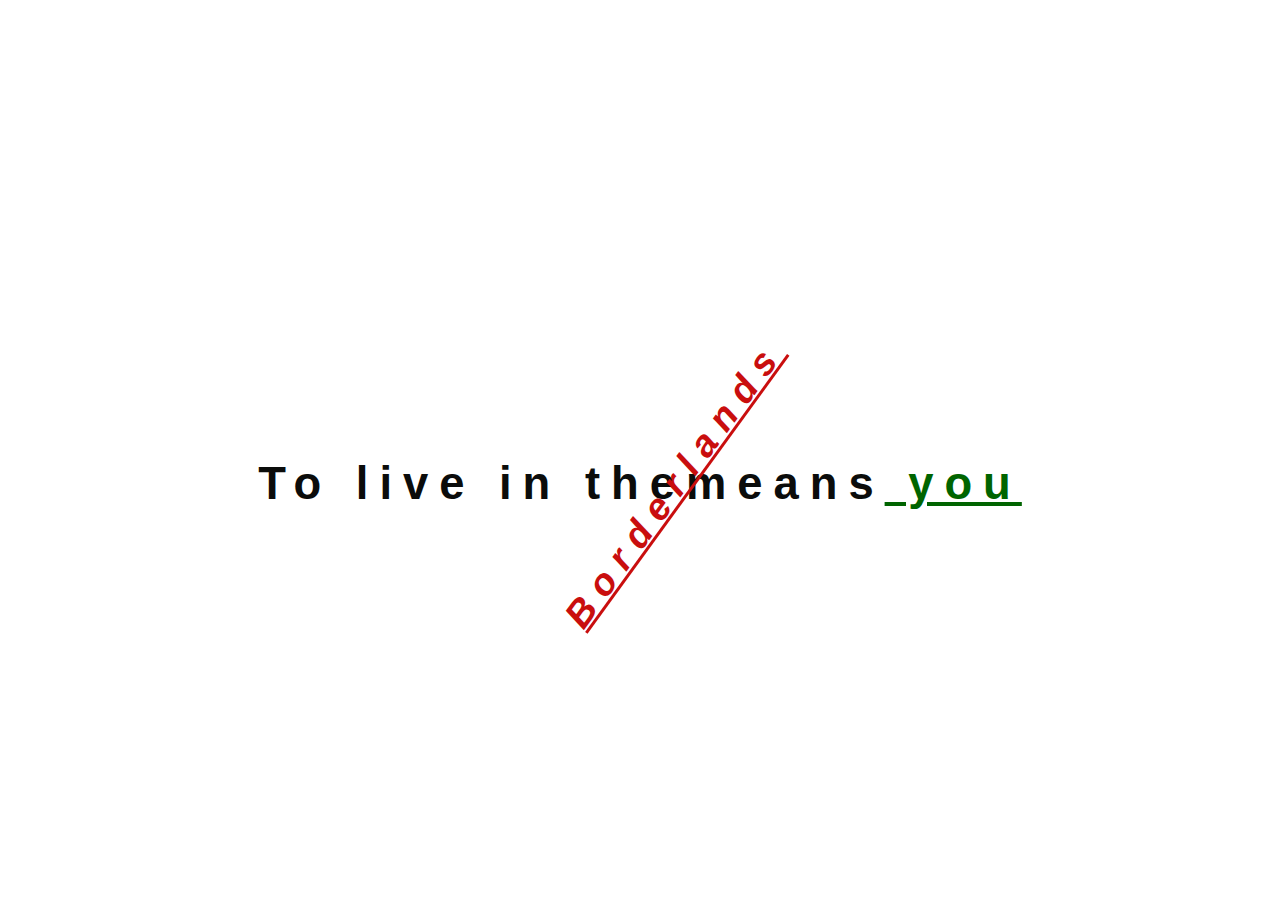
<file: index.html>
<!DOCTYPE html>
<html>
    <head>
        <meta charset="UTF-8">
        <title>Hypertext Concrete Poem Example</title>

        <!--This is a link to the css style sheet where you can make styling rules that will be applied to all pages-->
        <link rel="stylesheet" href="./css/style.css">

    </head>
    <body>

        <div class="centered-wrapper">
            <h1 class="title">
                To live in the<a href="./borderlands" class="Borderlands"> Borderlands </a>means<a href="./fragment" class="you"><strong> you </strong></a>
                </h1>
        </div>

    </body>
</html>
</file>
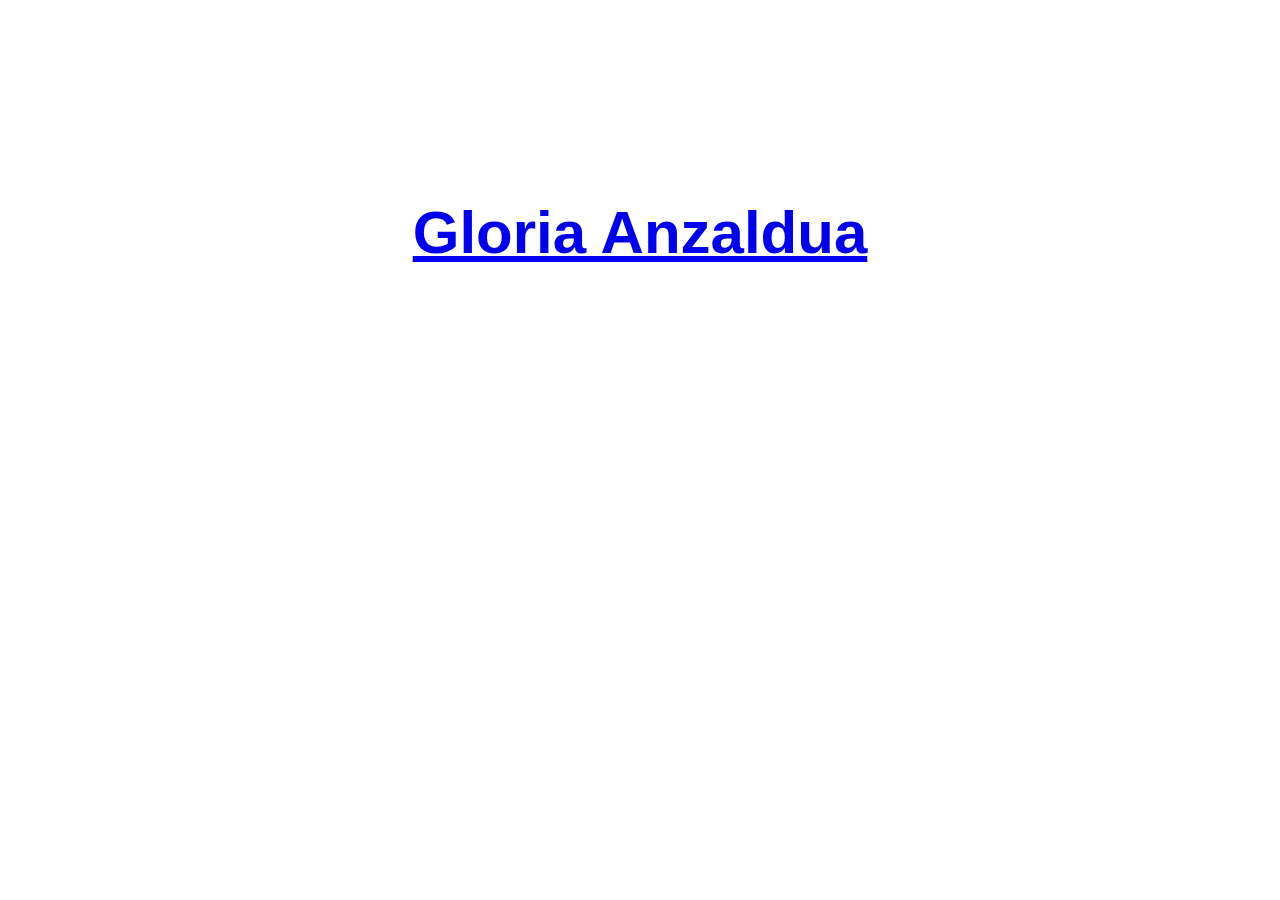
<file: author/index.html>
<!DOCTYPE html>
<html>
    <head>
        <meta charset="UTF-8">
        <title>Hypertext Concrete Poem Example</title>

        <!--This is a link to the css style sheet where you can make styling rules that will be applied to all pages-->
        <link rel="stylesheet" href="../css/style.css">

    </head>
    <body>

        <div class="centered-wrapper">
            <h1>
                <a href="../index.html"> Gloria Anzaldua</a>
            </h1>
        </div>

    </body>
</html>
</file>
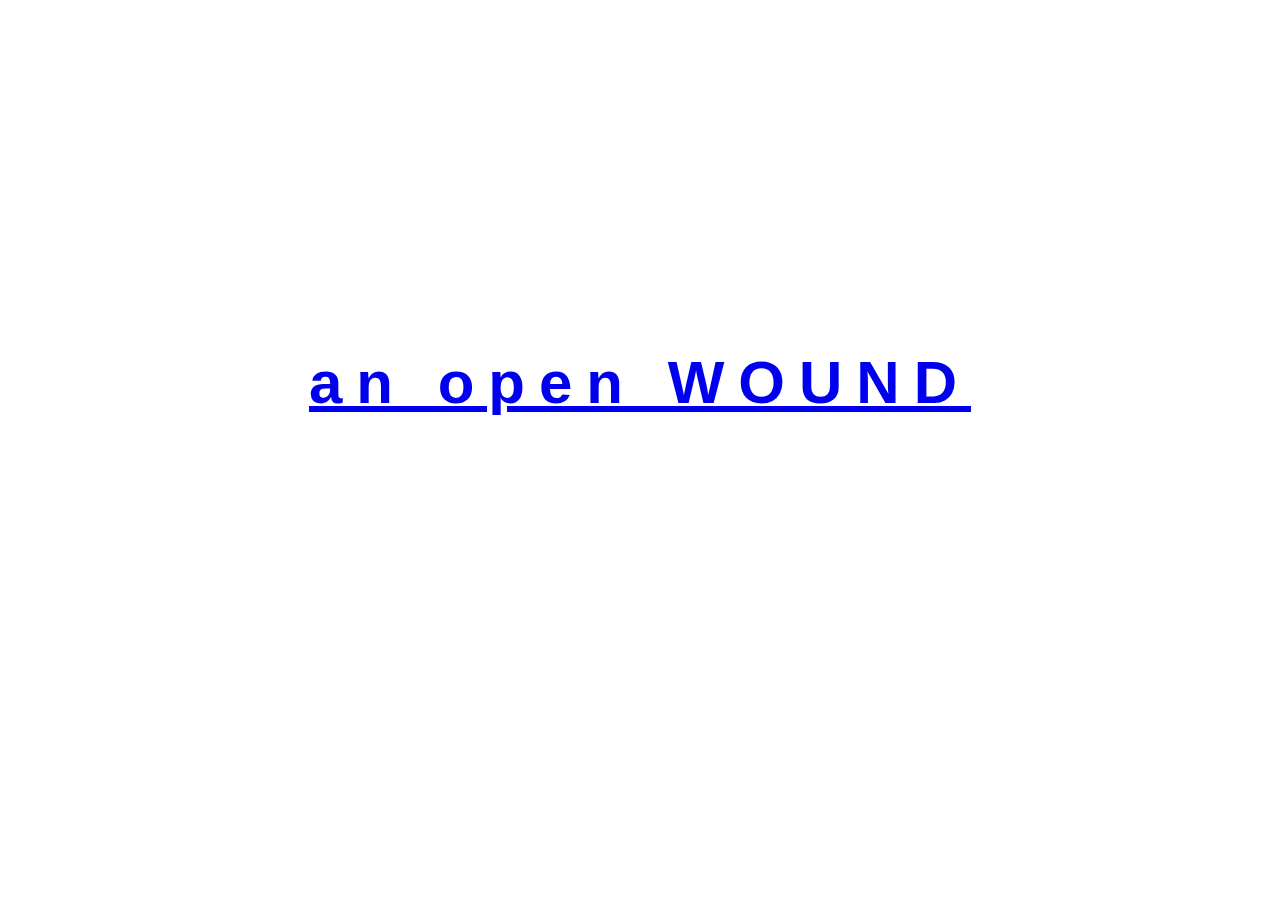
<file: borderlands/index.html>
<!DOCTYPE html>
<html>
    <head>
        <meta charset="UTF-8">
        <title>Hypertext Concrete Poem Example</title>

        <!--This is a link to the css style sheet where you can make styling rules that will be applied to all pages-->
        <link rel="stylesheet" href="../css/style.css">

    </head>
    <body>

        <div class="centered-wrapper2">
            <h1>
                <a href="../fragment/index.html" class="an open wound"> an open WOUND </a>
            </h1>
        </div>

    </body>
</html>
</file>
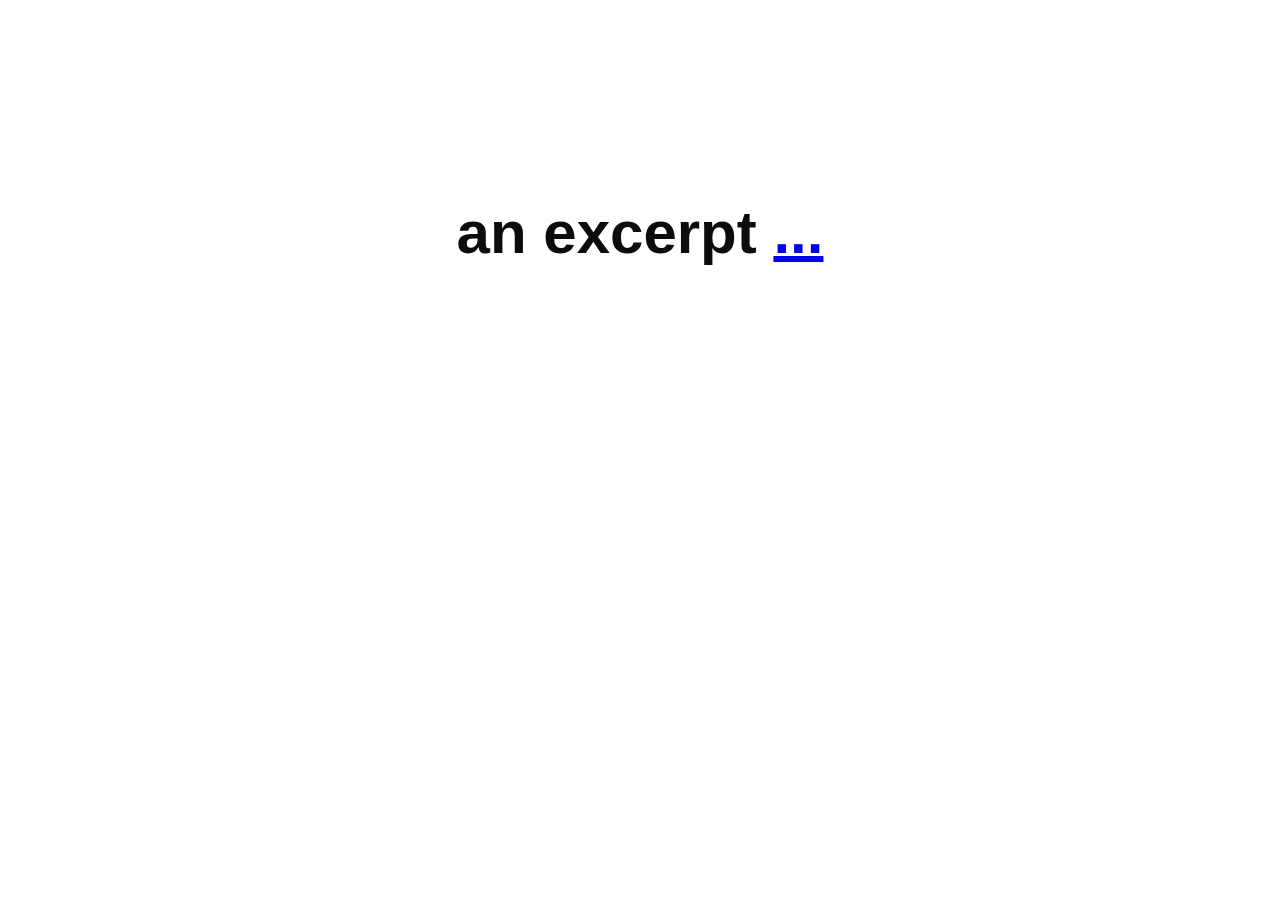
<file: forking/index.html>
<!DOCTYPE html>
<html>
    <head>
        <meta charset="UTF-8">
        <title>Hypertext Concrete Poem Example</title>

        <!--This is a link to the css style sheet where you can make styling rules that will be applied to all pages-->
        <link rel="stylesheet" href="../css/style.css">

    </head>
    <body>

        <div class="centered-wrapper">
            <h1>
                an excerpt <a href="../excerpt/">...</a>
            </h1>
        </div>

    </body>
</html>
</file>
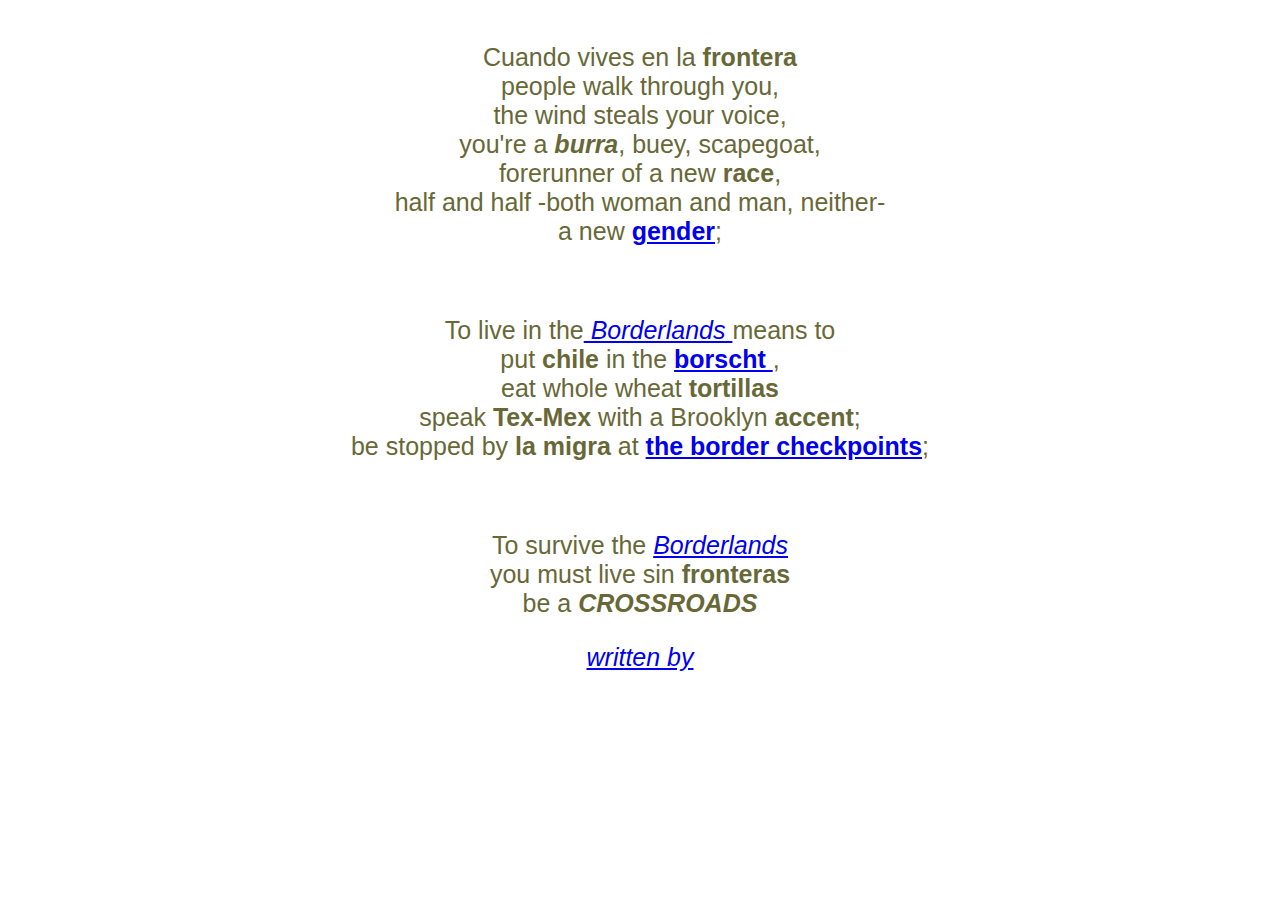
<file: fragment/index.html>
<!DOCTYPE html>
<html>
    <head>
        <meta charset="UTF-8">
        <title>Hypertext Concrete Poem Example</title>

        <!--This is a link to the css style sheet where you can make styling rules that will be applied to all pages-->
        <link rel="stylesheet" href="../css/style.css">

    </head>
    <body>

        <div class="parrafo">
            <p>
                <!--These line breaks will not be respected in the HTML, just here for easy reading-->
               Cuando vives en la <strong>frontera</strong></br>
               people walk through you,<br> the wind steals your voice,<br>
               you're a <em><strong>burra</strong></em>, buey, scapegoat,<br>
               forerunner of a new <strong>race</strong>,<br>
               half and half -both woman and man, neither- <br>
               a new <a href=# class="dead-link"><strong>gender</strong></a>;<br>
            </p>
                 
            
        </div>
        <div class="parrafo">
            <p>
                <!--These line breaks will not be respected in the HTML, just here for easy reading-->
                To live in the<a href="../borderlands/"><em> Borderlands </em></a>means to<br>
                put <strong>chile </strong> in the <a href="../Krajina/krajina.html" class="borscht"><strong> borscht </strong></a>,<br>
                eat whole wheat <strong> tortillas </strong><br>
                speak <strong> Tex-Mex </strong> with a Brooklyn <strong>accent</strong>;<br>
                be stopped by <strong>la migra</strong> at <a href=# class="dead-link"><strong>the border checkpoints</strong></a>;<br>
             </p>

         </div>
         <div class="parrafo">   
            <p>      
                
                To survive the <a href="../borderlands/"><em>Borderlands</em></a><br>
                you must live sin <strong>fronteras</strong><br>
                be a <em><strong>CROSSROADS</strong></em><br>      
                
                

            </p>
            <p>
                <a href="../author"><em>written by</em></a>
            </p>
        </div>
    </body>
</html>
</file>
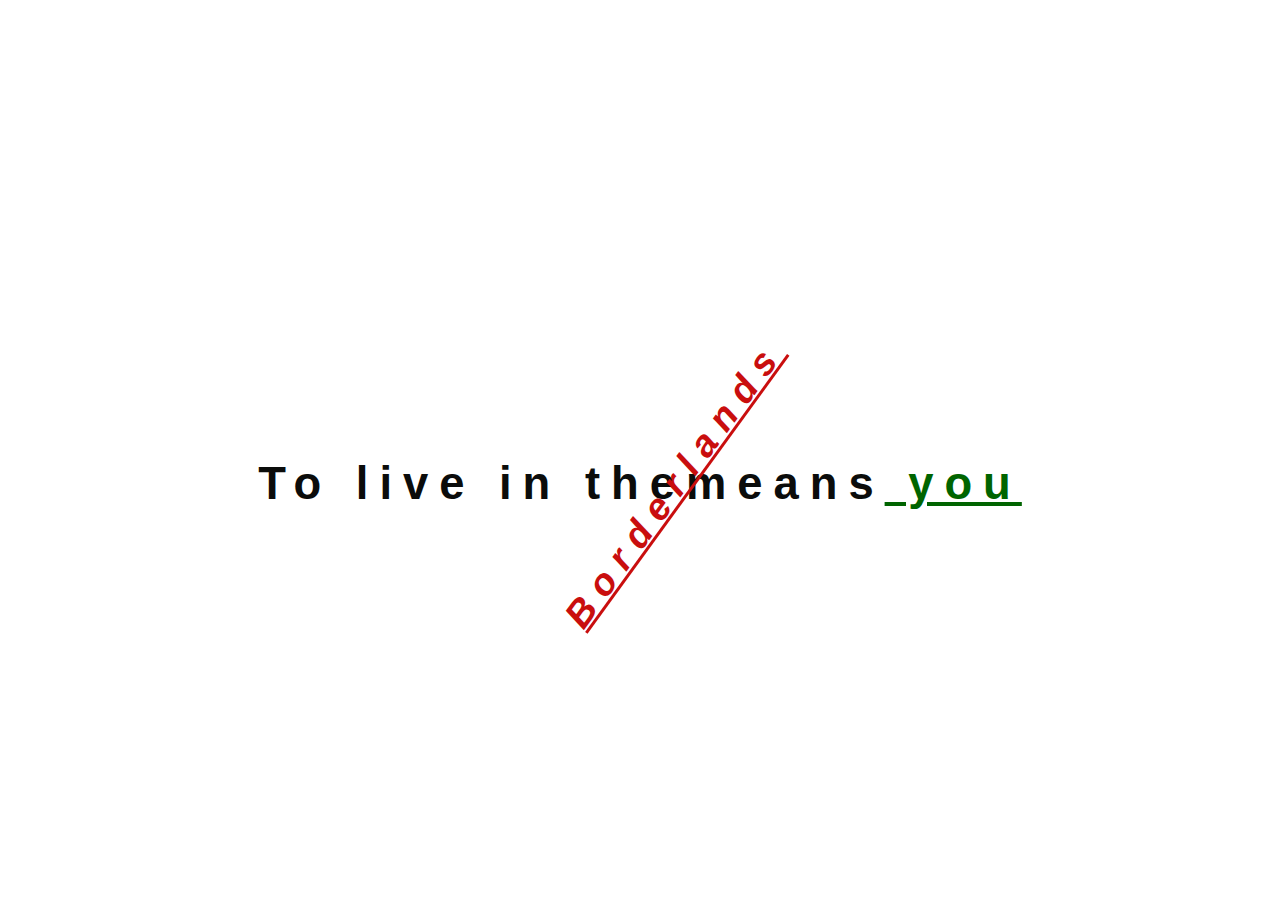
<file: title/index.html>
<!DOCTYPE html>
<html>
    <head>
        <meta charset="UTF-8">
        <title>Hypertext Concrete Poem Example</title>

        <!--This is a link to the css style sheet where you can make styling rules that will be applied to all pages-->
        <link rel="stylesheet" href="../css/style.css">

    </head>
    <body>

        <div class="centered-wrapper">
            <h1 class="title">
                To live in the<a href="../borderlands" class="Borderlands"> Borderlands </a>means<a href="../fragment" class="you"><strong> you </strong></a>
                </h1>
        </div>

    </body>
</html>
</file>
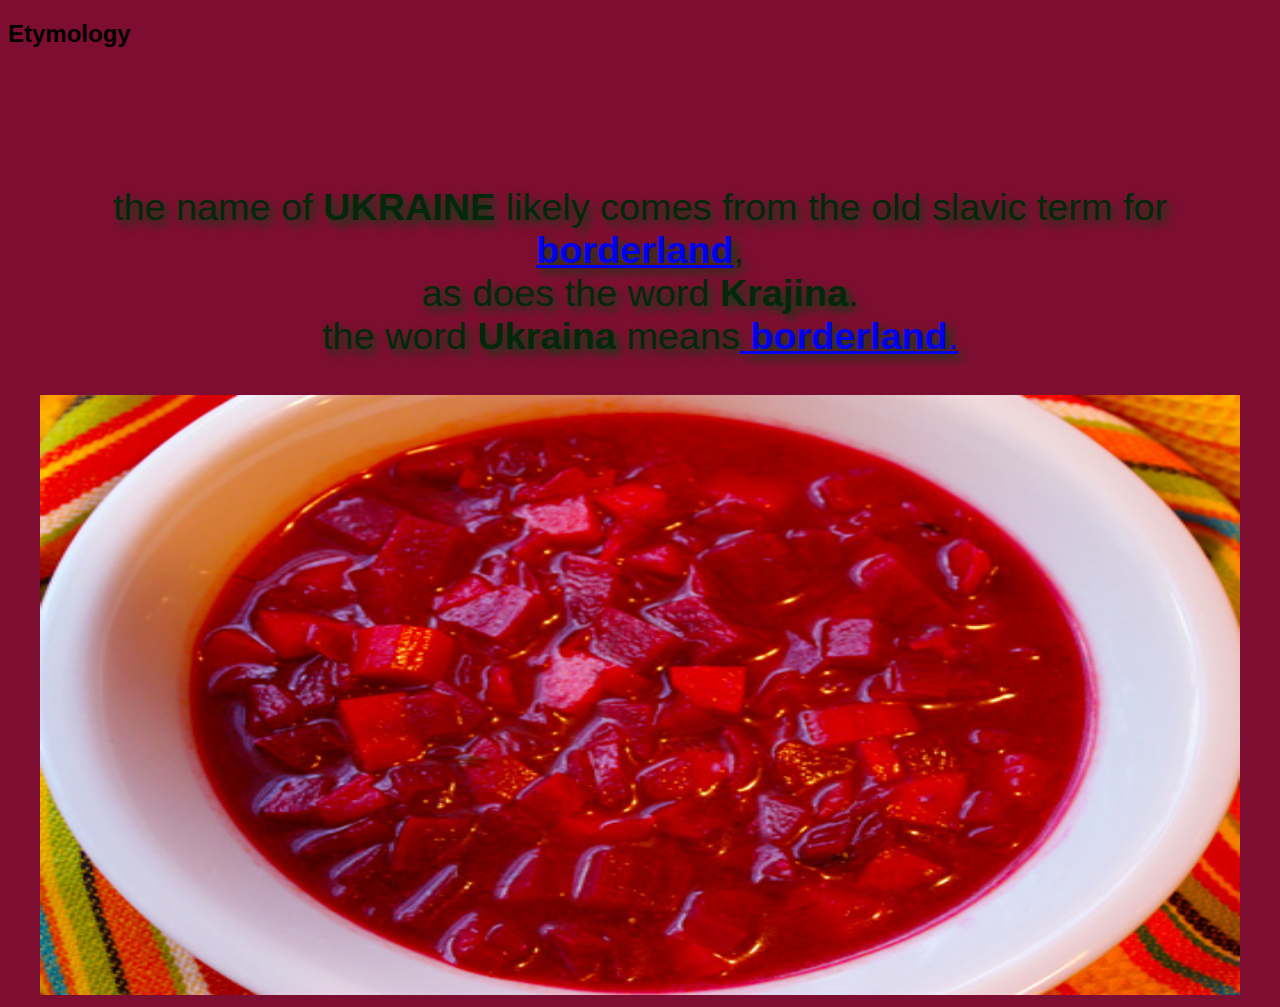
<file: Krajina/krajina.html>
<!DOCTYPE html>
<html>
    <head>
        <style>

        </style>
        <meta charset="UTF-8">
        <title>Ukrainian Sovereignty</title>
        <link rel="stylesheet" href="../css/style.css">
    </head>

    <body class="sovereignty">
        
            <h2 class="recipe"><strong>Etymology</strong></h2>
            <p class="geopolitics"> the name of <strong>UKRAINE </strong>likely comes from the old slavic term for<a href="../borderlands/" class="borderland"><strong> borderland</strong></a>,<br>
                as does the word <strong>Krajina</strong>.<br>
                the word <strong>Ukraina </strong>means<a href="../borderlands/" class="borderland"><strong> borderland</strong>.</a><br>
        <div class="menu"> 
        <img src="../assets/borscht.jpg" alt="Borscht" width="1200" height="600">
        </div>
    </body>
</html>
</file>
<file: css/style.css>
/*This is a comment in CSS*/

body{
    font-family: Arial, Helvetica, sans-serif;
}

h1{
    font-size: 60px;
    
}

p{
    font-size: 25px;

}

.geopolitics{
    text-align: center;
    color:rgb(2, 39, 11);
    padding-top: 100px;
    font-size: 1cm;
    text-shadow: 5px 5px 10px rgb(3, 68, 18);
}

    
.centered-wrapper{
    color: rgb(11, 12, 11);
    font-weight: lighter;
    text-align: center;
    padding-top: 150px;
    /* line-height: 5px;
    letter-spacing: 1px;
    white-space: pre-line; */
    
}
.centered-wrapper2{
    color: rgb(233, 13, 13);
    text-align: center;
    letter-spacing: 14px;
    padding-top: 300px;


}

/* When giving a child element position absolute you should give the parent position value as well */
/* The child will then be positioned absolute in realtion to the box container of the parent */
/* positioning elements on the page is fundamental to understanding CSS: https://developer.mozilla.org/en-US/docs/Web/CSS/position */
.title{
    font-size: 1.2cm;
    letter-spacing: 11px;
    position: relative;
    width: 800px;
    text-align: center;
    margin: 0 auto;
    padding-top: 300px;
}
.title a{
    position: absolute;
}
.title a.Borderlands{
    color: rgb(201, 14, 14);
    font-style: oblique;
    font-size: 1cm;
    left: 22%;
    top: 135px;
    rotate: -54deg;
    padding-top: 214px;
}
.title a.you{
    color: darkgreen;
    position:relative;
    
}

a.dead-link:hover{
/* color: rgb(244, 239, 240); */
opacity: 0;
}
.text-color{
    color: rgb(244, 242, 237);
}

.parrafo{
    color:rgb(104, 104, 55);
    text-align:center;
    padding-top: 30px;
    padding-block: 10px       
}
.menu{
    text-align: center;
}
.sovereignty{
    background-color:rgb(126,14,49);

}
</file>
